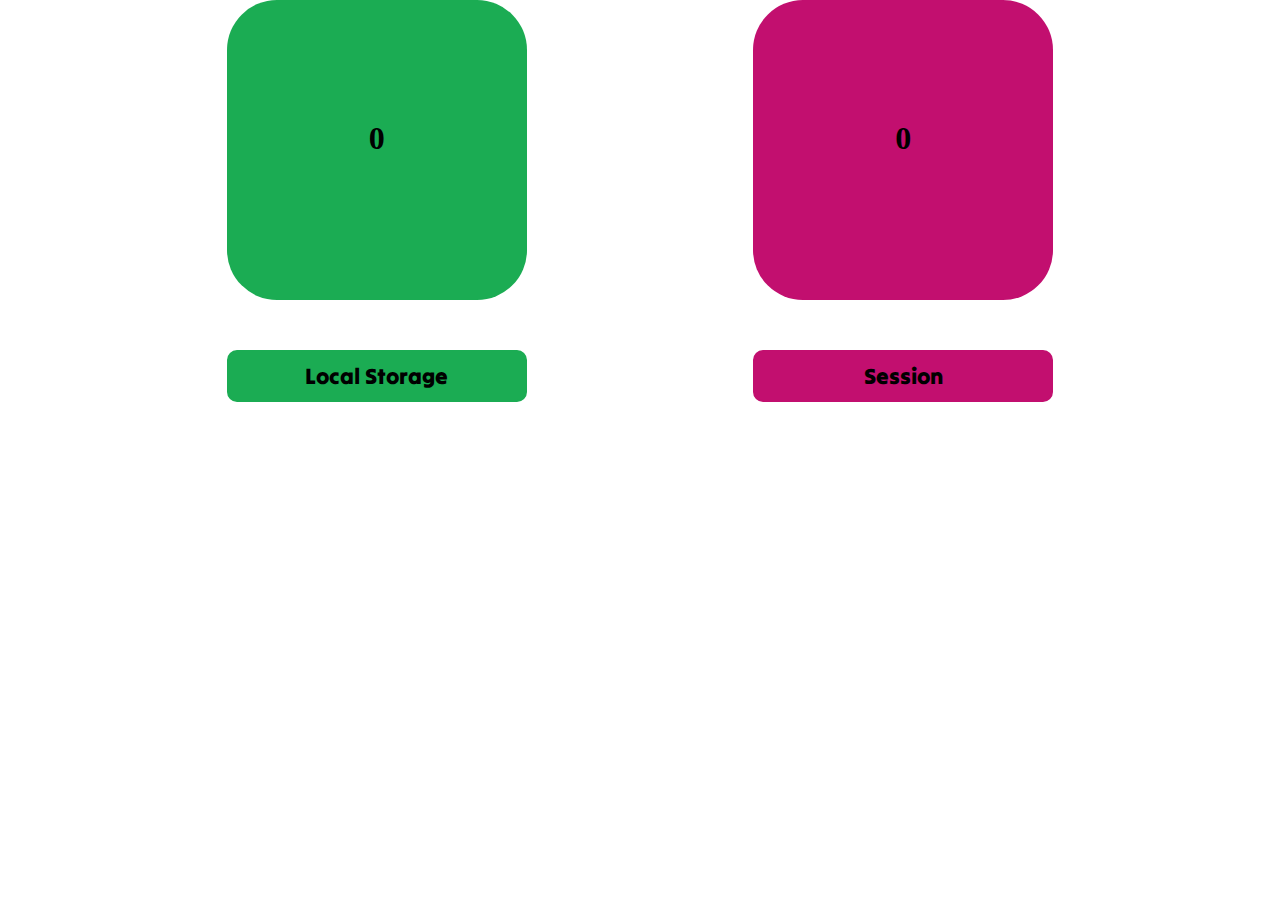
<file: Javascript_Assignments/assignment_4/index.html>
<!DOCTYPE html>
<html lang="en">
  <head>
    <meta charset="UTF-8" />
    <meta http-equiv="X-UA-Compatible" content="IE=edge" />
    <meta name="viewport" content="width=device-width, initial-scale=1.0" />
    <link rel="stylesheet" href="style.css" />
    <link rel="preconnect" href="https://fonts.googleapis.com" />
    <link rel="preconnect" href="https://fonts.gstatic.com" crossorigin />
    <link
      href="https://fonts.googleapis.com/css2?family=Tilt+Warp&display=swap"
      rel="stylesheet"
    />
    <title>Counter</title>
  </head>
  <body>
    <div class="container">
      <div class="box-container">
        <div class="box box1">
          <h1 class="number number1">1</h1>
        </div>
        <button class="btn btn1">Local Storage</button>
      </div>
      <div class="box-container">
        <div class="box box2">
          <h1 class="number number2">2</h1>
        </div>
        <button class="btn btn2">Session</button>
      </div>
    </div>
  </body>
  <script src="script.js"></script>
</html>
</file>
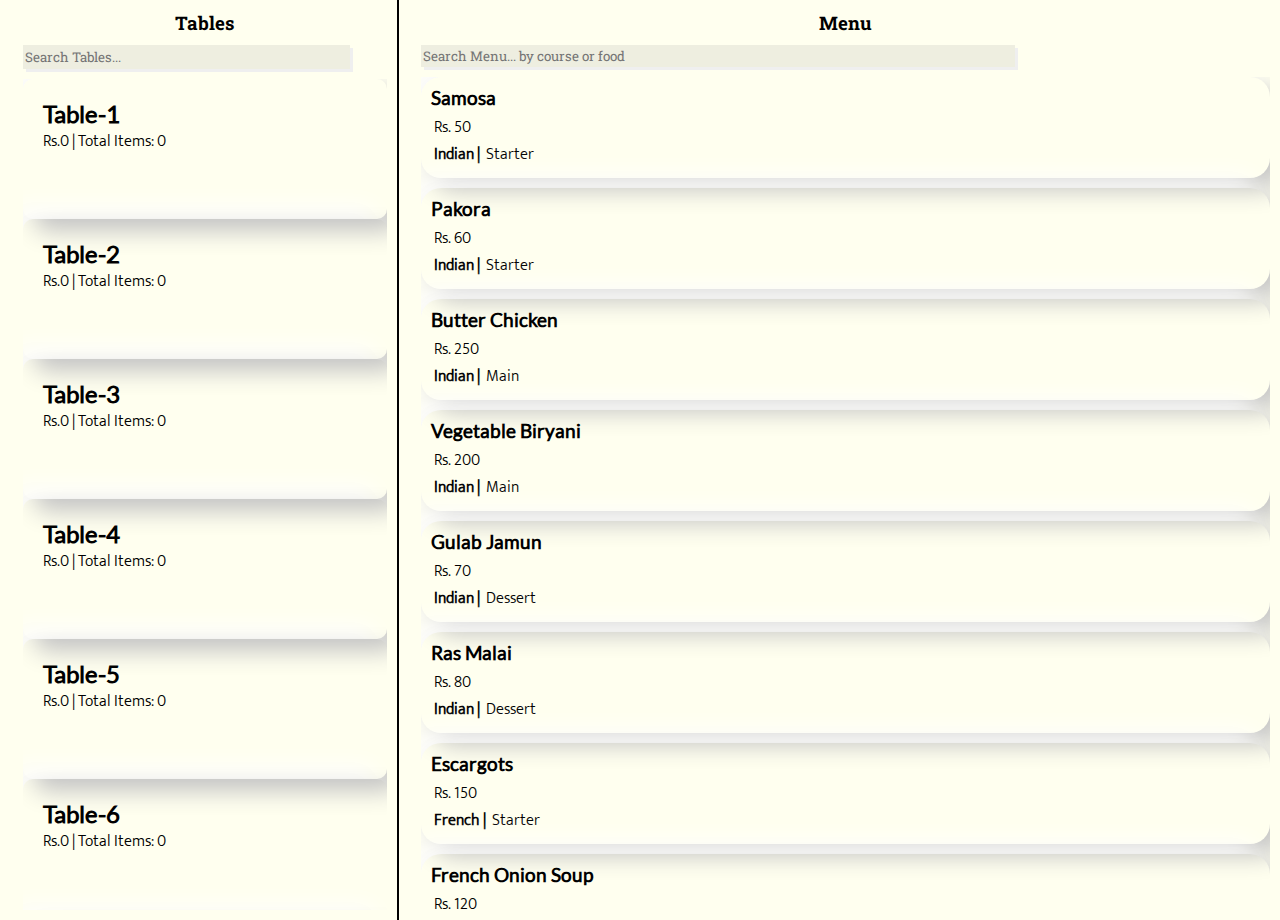
<file: Javascript_Assignments/restaurant_app/index.html>
<!DOCTYPE html>
<html lang="en">

<head>
    <meta charset="UTF-8">
    <meta http-equiv="X-UA-Compatible" content="IE=edge">
    <meta name="viewport" content="width=device-width, initial-scale=1.0">
    <link rel="stylesheet" href="style.css">
    <link rel="stylesheet"
        href="https://fonts.googleapis.com/css2?family=Material+Symbols+Outlined:opsz,wght,FILL,GRAD@48,400,0,0" />

    <title>Restaurant App</title>
</head>

<body>
    <!-- <div class="popup">
        <div class="popup-head">
            <h3 class="popup-title">Table-1 Order details</h3>
            <button class="close-button">&times;</button>
        </div>
        <table class="popup-table">
            <tr>
                <th>S.No</th>
                <th>Item</th>
                <th>Price</th>
                <th>No. of units</th>
                <th></th>
            </tr>
            <tr>
                <td>1</td>
                <td>Samosa</td>
                <td>150.00</td>
                <td><input type="number" class="popup-input" min="1" max="7"></td>
                <td><span class="material-symbols-outlined">delete</span></td>
            </tr>
        </table>
    </div> -->
    <div class="container">
        <div class="tables">
            <h3 class="heading">Tables</h3>
            <input class="inp-search inp-table" type="search" placeholder="Search Tables...">
            <ul class="table-list" type="disc">
                <!-- <li class="table-card">
                    <h2 class="table-no">Table-1</h2>
                    <span class="table-bill">Rs. 300 </span> | Total Items:
                        <span class="table-items">4</span>
                </li> -->
            </ul>
        </div>
        <div class="menu">
            <h3 class="heading">Menu</h3>
            <input type="search" class="inp-search inp-menu" placeholder="Search Menu... by course or food">
            <ul class="menu-list" type="none"></ul>
            <!-- <div class="menu-card">
            <h2 class="menu-head">Garlic Toast</h2>
            <p class="cuisine">Indian |</p>
            <p class="course">Starter</p>
            <p class="menu-price">105.00</p> -->
        </div>
    </div>
    </div>
</body>
<script src="app.js"></script>

</html>
</file>
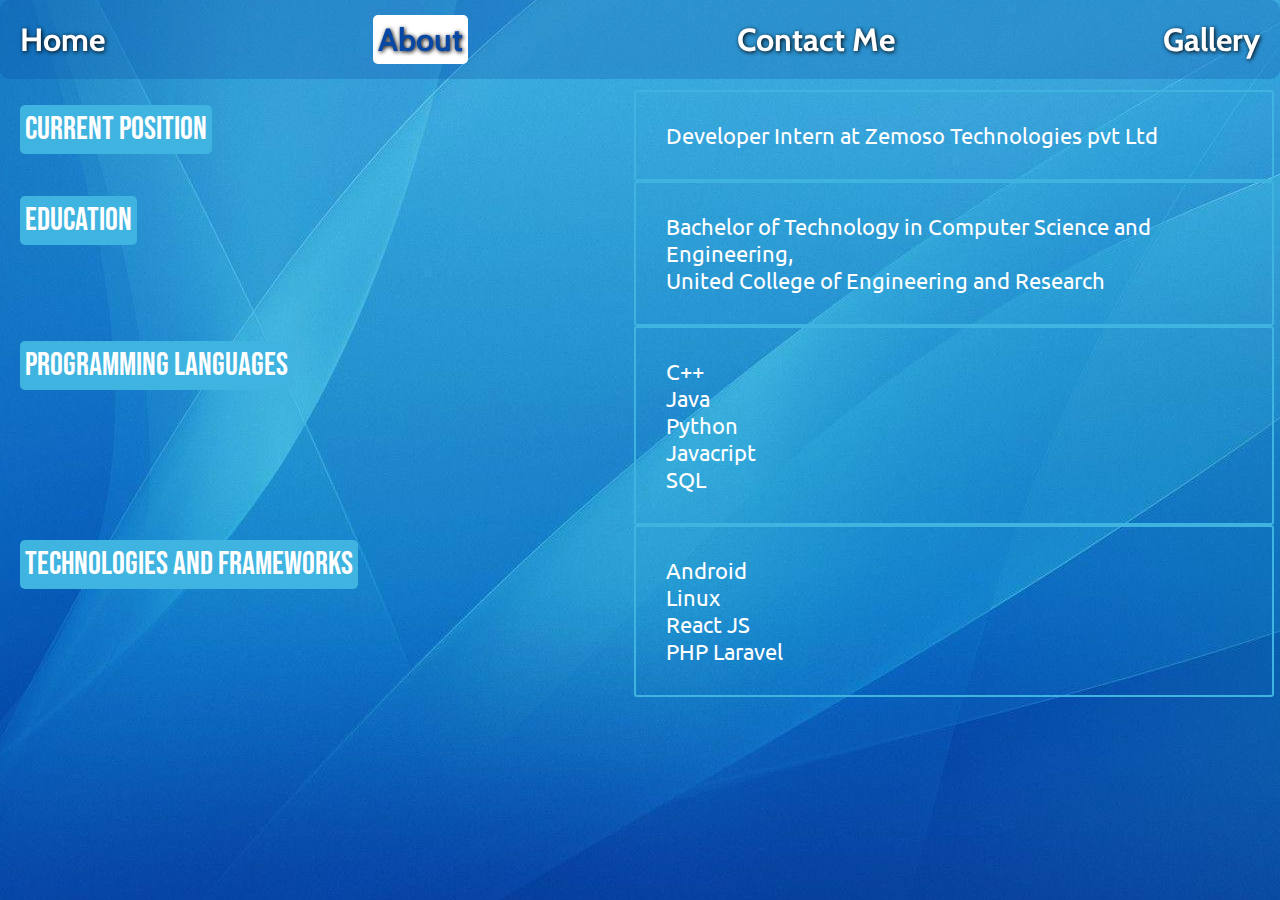
<file: HTML_CSS_assignment/about.html>
<!DOCTYPE html>
<html lang="en">
  <head>
    <meta charset="UTF-8" />
    <meta http-equiv="X-UA-Compatible" content="IE=edge" />
    <meta name="viewport" content="width=device-width, initial-scale=1.0" />
    <title>About Me</title>
    <link rel="stylesheet" href="style.css" />
    <link rel="preconnect" href="https://fonts.googleapis.com" />
    <link rel="preconnect" href="https://fonts.gstatic.com" crossorigin />
    <link
      href="https://fonts.googleapis.com/css2?family=Cabin:ital,wght@1,600&family=Fredoka+One&family=Space+Mono&display=swap"
      rel="stylesheet"
    />
    <link
      href="https://fonts.googleapis.com/css2?family=Kanit:wght@700&display=swap"
      rel="stylesheet"
    />
    <link
      href="https://fonts.googleapis.com/css2?family=Bebas+Neue&display=swap"
      rel="stylesheet"
    />
    <link
      href="https://fonts.googleapis.com/css2?family=Ubuntu&display=swap"
      rel="stylesheet"
    />
    <link
      href="https://fonts.googleapis.com/css2?family=Source+Sans+Pro&display=swap"
      rel="stylesheet"
    />
  </head>

  <body>
    <header class="nav_head">
      <nav class="nav_bar">
        <div class="nav_item"><a href="./index.html"> Home </a></div>
        <div class="nav_item">
          <a class="active-tab" href="./about.html"> About</a>
        </div>
        <div class="nav_item"><a href="./contact.html"> Contact Me</a></div>
        <div class="nav_item"><a href="./gallery.html"> Gallery</a></div>
      </nav>
    </header>
    <div class="about-container">
      <div class="tbl-data tbl-key">
        <p class="tbl-key-text">Current Position</p>
      </div>
      <div class="tbl-data tbl-desc">
        Developer Intern at Zemoso Technologies pvt Ltd
      </div>
      <div class="tbl-data tbl-key">
        <p class="tbl-key-text">Education</p>
      </div>
      <div class="tbl-data tbl-desc">
        Bachelor of Technology in Computer Science and Engineering,<br />
        United College of Engineering and Research
      </div>
      <div class="tbl-data tbl-key">
        <p class="tbl-key-text">Programming Languages</p>
      </div>
      <div class="tbl-data tbl-desc">
        <ul type="none">
          <li>C++</li>
          <li>Java</li>
          <li>Python</li>
          <li>Javacript</li>
          <li>SQL</li>
        </ul>
      </div>
      <div class="tbl-data tbl-key">
        <p class="tbl-key-text">Technologies and Frameworks</p>
      </div>
      <div class="tbl-data tbl-desc">
        <ul type="none">
          <li>Android</li>
          <li>Linux</li>
          <li>React JS</li>
          <li>PHP Laravel</li>
        </ul>
      </div>
    </div>
  </body>
</html>
</file>
<file: Javascript_Assignments/assignment_4/style.css>
*{
    margin: 0;
    padding: 0;
}

.container{
    display: flex;
    justify-content: space-evenly;
    align-items: center;
    width: 100%;
}

.box{
    width: 300px;
    height: 300px;
}
.box1{
    border-radius: 50px;
    background: #1bac53;
}

.box2{
    border-radius: 50px;
    background: #c20f6f;
}

.box-container{
    display: flex;
    flex-direction: column;
    gap: 50px;
    justify-content: space-between;
}

.btn{
    padding: 10px;
    border-radius: 10px;
    font-family: 'Tilt Warp';
    font-size: 1.4rem;
}
.btn:hover{
    cursor: pointer;
}
.btn1{
    background-color: #1bac53;
    border: 2px solid #1bac53;
}

.btn1:hover{
    background-color: #1bac5380;
}

.btn2{
    background-color: #c20f6f;
    border: 2px solid #c20f6f;
}

.btn2:hover{
    background-color: #c20f6f80;
}

.number{
    margin-top: 40%;
    text-align: center;
}
</file>
<file: Javascript_Assignments/restaurant_app/style.css>
* {
    margin: 0;
    padding: 0;
}
body{
    background-color: #e0e0e0;
}

@font-face {
    font-family: lato;
    src: url(./fonts/Lato/Lato-Regular.ttf);
}

@font-face {
    font-family: mukta;
    src: url(./fonts/Mukta/Mukta-Light.ttf);
}

@font-face {
    font-family: roboto-slab;
    src: url(./fonts/Roboto_Slab/RobotoSlab-VariableFont_wght.ttf);
}

.container {
    display: flex;
    background-color: #FFFFEF;
}

.tables {
    display: flex;
    width: 30%;
    padding: 10px;
    margin-left: 1%;
    border-right: 2px solid black;
    flex-direction: column;
    gap: 10px;
    height: 100vh;
    overflow-y: auto;
}

.menu {
    height: 100vh;
    padding: 10px;
    display: flex;
    margin-left: 1%;
    flex-direction: column;
    gap: 10px;
    width: 70%;

}

.menu-list {
    display: flex;
    flex-direction: column;
    gap: 10px;
    overflow-y: auto;
}

.menu-card {
    border-radius: 20px;
    height: 120px;
    padding: 10px;
    box-shadow:    12px 12px 24px #c3c3c3,
    -12px -12px 24px #fdfdfd;
}

.table-list {
    overflow-y: auto;
}

.table-card {
    border-radius: 10px;
    box-shadow:    12px 12px 24px #c3c3c3,
    -12px -12px 24px #fdfdfd;;
    height: 100px;
    padding: 20px;
}

.menu-head {
    font-family: lato;

}

.table-no {
    pointer-events: none;
    font-family: lato;
}

.total-items {
    font-family: mukta;
    pointer-events: none;
}

.total-items::before {
    content: " | Total Items: ";
}

.table-bill {
    font-family: mukta;
    pointer-events: none;
}

.table-bill::before {
    content: "Rs.";
}

.table-no {
    font-family: lato;
}

.table-no::before {
    content: "Table-";
}

.menu-price {
    font-family: mukta;
    margin-top: 5px;
    margin-left: 3px;
}

h3 {
    align-self: center;
    font-family: roboto-slab;
}

.inp-search {
    height: 1.7rem;
    font-family: roboto-slab;
    padding: 2px;
    box-shadow: 3px 3px #EFEFEF;
    outline: none !important;
    border: none;
    background-color: #eeeee0;
    z-index: 1;

}

.inp-table {
    width: 90%;
}

.inp-menu {
    width: 70%;
}

.cuisine {
    font-family: mukta;
    margin: 3px;
    font-weight: 600;
    display: inline;

}

.cuisine::after {
    content: " |";
}

.course {
    display: inline;
    font-family: mukta;
    margin: 3px;
}

.is_hidden {
    display: none;
}

.popup {
    /* display: none; */
    position: fixed;
    background-color: #e0e0e0;
    top: 50%;
    left: 50%;
    transform: translate(-50%, -50%);
    margin-left: auto;
    margin-top: auto;
    height: 50vh;
    width: 45vw;
    z-index: 5;
    border-radius: 10px;
    box-shadow: 20px 20px 60px #bebebe,
        -20px -20px 60px #ffffff;
}

.popup-head {
    display: flex;
    background-color: #1565C0;
    justify-content: space-between;
    align-items: center;
    padding: 5px 10px;
}

.popup-title::before {
    content: 'Table - ';
}

.close-button {
    content: 'U+1F5D9';
    border: none;
    outline: none;
    background: none;
    cursor: pointer;
}
.table-container{
    max-height: 75%;
    overflow-y: scroll;
}
.popup-table {
    width: 90%;
    height: 40vh;
    overflow-y: auto;
    padding: 5px;
}
tr {
    margin-bottom: 5px;
}

td {
    text-align: center;
}

.popup-input {
    padding: 5px;
    width: 80%;
    outline: none;
    border: none;
}

.popup-input:focus {
    border-bottom: 2px solid #1565C0;
}

.material-symbols-outlined {
    cursor: pointer;
}

.table-header {
    font-weight: bold;
}

.total-bill {
    /* margin-left: 45%; */
}

.total-bill::before {
    content: "Total :- Rs. ";
    font-weight: bold;
}

.generate-bill {
    margin-top: 15px;
    display: block;
    margin-left: auto;
    margin-right: auto;
    background-color: #1565C0;
    color: #FFFFEF;
    padding: 5px;
    border-radius: 5px;
}

.menu-price::before {
    content: "Rs. ";
}
</file>
<file: HTML_CSS_assignment/style.css>
* {
  margin: 0;
  padding: 0;
  box-sizing: border-box;
}

body {
  background: url(./images/bg_image3.jpg) no-repeat fixed center;
  /* background-color: #48cae4; */
}

@font-face {
  font-family: "RobotoSlab";
  src: url("./fonts/RobotoSlab/RobotoSlab-VariableFont_wght.ttf");
}

@font-face {
  font-family: "BabasNeue";
  src: url("./fonts/BebasNeue/BebasNeue-Regular.ttf");
}

.nav_bar {
  position: absolute;
  top: 0;
  position: fixed;
  display: flex;
  flex-wrap: wrap;
  background-color: #0848a540;
  /* background-color: #FCF300; */
  height: auto;
  /* float: left; */
  width: 100%;
  justify-content: space-between;
  z-index: 10;
  border-radius: 10px;
}

a {
  text-decoration: none;
  color: inherit;
}

.nav_item {
  font-family: "Cabin", sans-serif;
  color: #ffffff;
  font-weight: 700;
  font-size: xx-large;
  padding: 10px;
  margin: 10px;
  text-shadow: 1px 1px 4px black;
  transition: transform 0.2s;
}

.nav_item:hover {
  transform: scale(1.3);
}

.intro-head {
  font-family: "Kanit", sans-serif;
  color: #ffffff;
}

.intro-box {
  margin-top: 16%;
  display: flex;
  margin-left: 20px;
  justify-content: space-around;
  align-items: center;
}

.my-picture {
  background-image: url(./images/profile.jpeg);
  background-size: cover;
  background-position: center;
  height: 25vw;
  width: 25vw;
  border-radius: 50%;
  transition: transform 0.4s;
}

.my-picture:hover {
  transform: scale(1.2);
}

.intro-data {
  font-family: "Source Sans Pro";
  margin: 5px;
  color: black;
  font-size: 1.3rem;
}

.intro {
  padding: 10px;
  max-width: 40%;
  border: #ffffff solid 5px;
  border-radius: 5px;
}

.form {
  display: table;
  table-layout: fixed;
  margin-left: auto;
  margin-right: auto;
}

.form-wrapper {
  padding: 20px;
  border-radius: 5px;
  width: 30%;
  border: #ffffff solid 5px;
  margin-top: 10%;
  margin-left: auto;
  margin-right: auto;
}

.form-row {
  display: table-row;
}

.form-label {
  padding-right: 15px;
  display: table-cell;
  font-size: 1.5rem;
  text-align: left;
  color: #ffffff;
  font-weight: 500;
  text-shadow: 1px 1px 4px #000000;
}

.form-input {
  display: table-cell;
  line-height: 1.6rem;
  margin-top: 20px;
  border: 2px solid rgb(30, 150, 252);
  border-radius: 5px;
  transition: transform 0.4s;
  width: 100%;
  padding-left: 5px;
}

.form-input:focus {
  outline: none !important;
  transform: scale(1.1);
  border: 3px solid rgb(162, 214, 249);
}

.form-query {
  display: table-cell;
  margin-top: 20px;
  border: 2px solid rgb(30, 150, 252);
  border-radius: 5px;
  transition: transform 0.4s;
  width: 100%;
}

.form-query:focus {
  outline: none !important;
  transform: scale(1.1);
  border: 3px solid rgb(162, 214, 249);
}

.form-btn {
  display: block;
  text-align: center;
  margin: 15px auto;
}

#sbt-btn {
  /* background-color: #FCF300;
    border: #FCF300 2px; */
  background-color: #072ac870;
  border: #3fb4e0 2px;
  border-radius: 5px;
  padding: 10px;
  font-family: RobotoSlab;
  font-weight: 500;
  color: #ffffff;
  /* text-shadow: 1px 1px 4px #000000; */
  transition: transform 0.4s;
}

#sbt-btn:hover {
  cursor: pointer;
  transform: scale(1.2);

  background-color: #3fb4e0;
  color: #ffffff;
}

.active-tab {
  background-color: #ffffff;
  color: #0848a5;
  /* color: #FCF300; */
  padding: 5px;
  border-radius: 5px;
}

.gallery-container {
  gap: 5px;
  padding: 10px;
  margin-top: 100px;
  display: grid;
  grid-template-columns: repeat(4, 1fr);
  /* grid-template-rows: repeat(4,1fr); */
  height: auto;
  width: auto;
}

.gallery-img {
  object-fit: cover;
  border-radius: 5px;
  height: 100%;
  width: 100%;
  transition: transform 0.4s;
}
.gallery-img:hover {
  transform: scale(1.05);
}
.one {
  grid-column: 1 / 2;
  grid-row: 1 / 2;
}

.two {
  grid-column: 2/4;
  grid-row: 1/3;
}

.three {
  grid-column: 4/5;
  grid-row: 1/3;
}

.four {
  grid-column: 1/2;
  grid-row: 2/4;
}

.five {
  grid-column: 2/5;
  grid-row: 3/4;
}

.six {
  grid-column: 1 /3;
  grid-row: 4/5;
}

.seven {
  grid-column: 3/5;
  grid-row: 4/5;
}

.tbl-data {
  padding: 5px;
}

.tbl-key {
  padding: 10px;
  min-width: 48%;
  /* max-width: 50%; */
  font-family: "BabasNeue";
  margin: 10px;
  color: #ffffff;
  /* background-color: #FCF300; */
  /* background-color: #3FB4E0; */

  text-shadow: 1px 1px 1px 4px #000000;
  font-size: 2rem;
}
.tbl-desc {
  max-height: min-content;
  width: 50%;
  font-family: "Ubuntu";
  font-size: 1.4rem;
  color: #ffffff;
  padding: 30px;
  border-radius: 3px;
  border: 2px solid #3fb4e0;
}
.tbl {
  table-layout: fixed;
  margin-top: 13%;
  margin-left: auto;
  margin-right: auto;
  /* border: 2px solid #085CA4;
    border-collapse: collapse; */
}

.tbl-key-text {
  padding: 5px;
  display: inline;
  background-color: #3fb4e0;
  border-radius: 5px;
}

.about-container {
  display: flex;
  flex-wrap: wrap;
  flex-direction: row;
  margin-top: 7%;
}

@media screen and (max-width: 820px) {
  .tbl {
    margin-top: 50%;
  }

  .form-wrapper {
    position: relative;
    width: 90%;
    margin-top: 65%;
  }
  .intro-box {
    justify-content: space-evenly;
    position: relative;
    flex-wrap: wrap-reverse;
    align-content: space-around;
    margin-top: 50%;
  }
  .intro {
    max-width: 100%;
    margin-right: 10px;
    margin-left: 10px;
  }
  .my-picture {
    height: 40vw;
    width: 40vw;
    margin: 10px;
  }
  .gallery-container {
    display: flex;
    flex-wrap: wrap;
    margin-top: 40%;
  }
  .glr-cont {
    min-width: 100%;
    min-height: 50%;
  }
  .tbl-key {
    width: 100%;
    font-size: 1.3rem;
  }
  .tbl-desc {
    padding: 20%;
    width: 100%;
    /* max-width: 50%; */
    min-width: 100%;
    max-width: 100%;
    font-family: "Ubuntu";
    font-size: 1rem;
    color: #ffffff;
    padding: 30px;
  }

  .tbl-row {
    border: 2px solid #ffffff;
    border-radius: 5px;
  }

  .about-container {
    margin-left: auto;
    margin-right: auto;
    /* max-width: 50%; */
    margin-top: 40%;
  }
}
</file>
